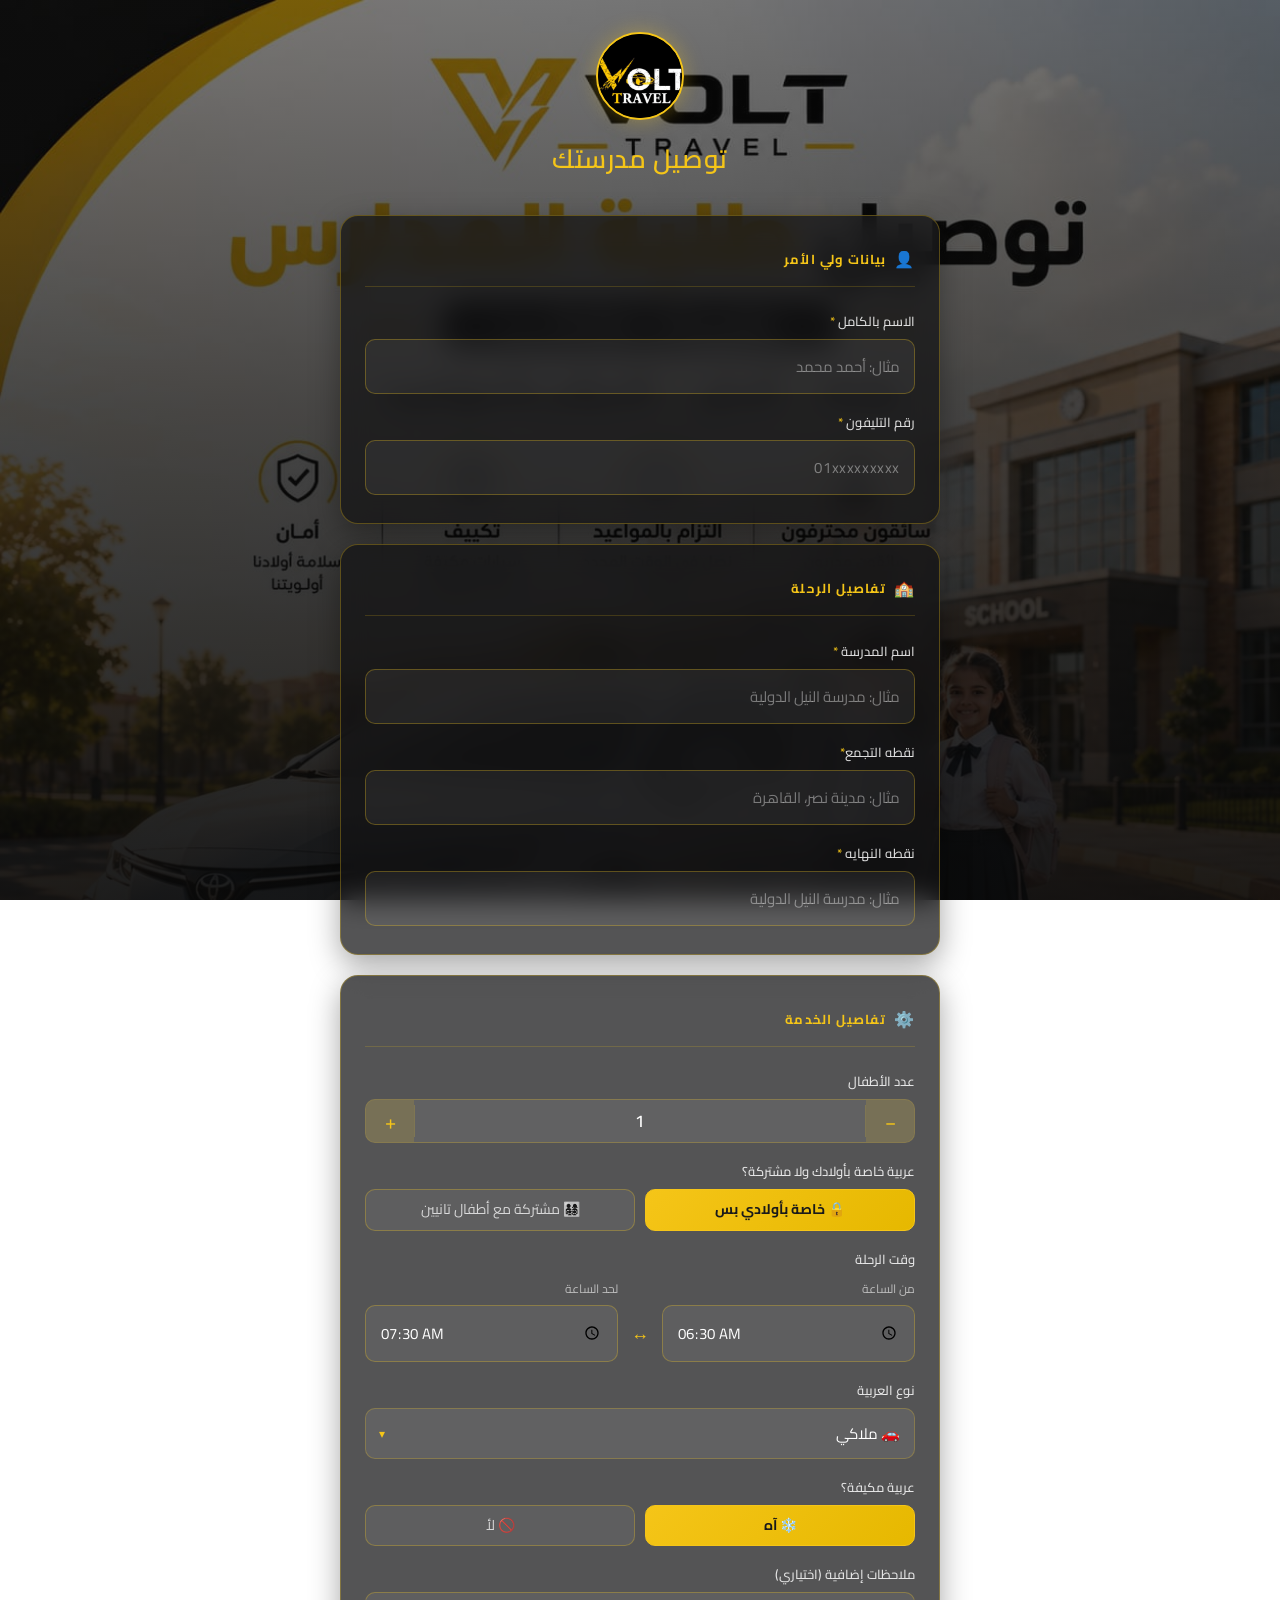
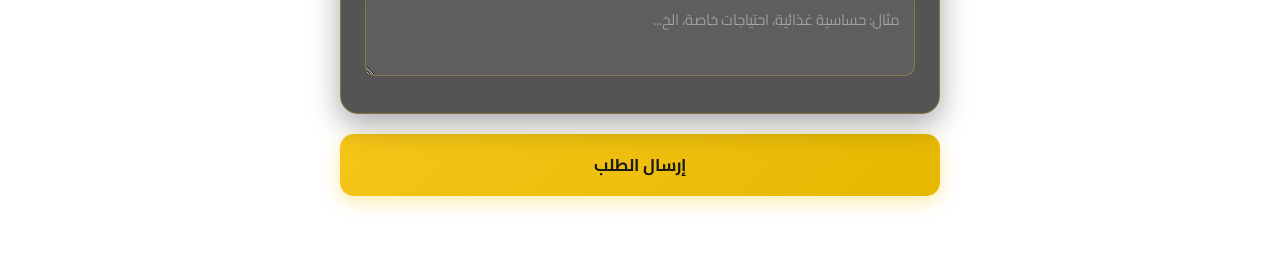
<file: index.html>
<!DOCTYPE html>
<html lang="ar" dir="rtl">
<head>
  <!-- Open Graph -->
<meta property="og:title" content="Volt Travel - حجز توصيل مدارس">
<meta property="og:description" content="احجز توصيل أولادك للمدرسة دلوقتي، هنتواصل معاك لتأكيد السعر">
<meta property="og:image" content="https://h-car-sooty.vercel.app/phato/bg.jpg">
<meta property="og:url" content="https://h-car-sooty.vercel.app">
<meta property="og:type" content="website">
  <meta charset="UTF-8">
  <meta name="viewport" content="width=device-width, initial-scale=1.0">
  <title>Volt Travel - توصيل مدارس</title>
  <meta name="theme-color" content="#0a0a0a">
  <link rel="icon" type="image/png" href="phato/logo.png">
  <link rel="apple-touch-icon" href="phato/logo.png">
  <link href="https://fonts.googleapis.com/css2?family=Cairo:wght@400;500;600;700&display=swap" rel="stylesheet">
  <link rel="stylesheet" href="style.css">
</head>
<body>
  <div class="wrap">
    <div class="header">
      <div class="logo-circle">
     <img src="phato/Screenshot 2026-06-03 at 7.09.48 PM.png" alt="Volt Travel">
      </div>
      <h1>توصيل مدرستك</h1>
 
    </div>

    <div id="form-area">

      <div class="card">
        <div class="section-title"><span>👤</span> بيانات ولي الأمر</div>
        <div class="field">
          <label for="name">الاسم بالكامل <span style="color:#f5c518">*</span></label>
          <input type="text" id="name" placeholder="مثال: أحمد محمد">
          <div class="err-msg" id="err-name">من فضلك اكتب اسمك</div>
        </div>
        <div class="field">
          <label for="phone">رقم التليفون <span style="color:#f5c518">*</span></label>
          <input type="tel" id="phone" placeholder="01xxxxxxxxx" inputmode="numeric" maxlength="11" dir="ltr">
          <div class="err-msg" id="err-phone">من فضلك اكتب رقم صحيح (01xxxxxxxxx)</div>
        </div>
      </div>

      <div class="card">
        <div class="section-title"><span>🏫</span> تفاصيل الرحلة</div>
        <div class="field">
          <label for="school">اسم المدرسة <span style="color:#f5c518">*</span></label>
          <input type="text" id="school" placeholder="مثال: مدرسة النيل الدولية">
          <div class="err-msg" id="err-school">من فضلك اكتب اسم المدرسة</div>
        </div>
        <div class="field">
          <label for="from">نقطه التجمع<span style="color:#f5c518">*</span></label>
          <input type="text" id="from" placeholder="مثال: مدينة نصر، القاهرة">
          <div class="err-msg" id="err-from">من فضلك اكتب نقطة البداية</div>
        </div>
        <div class="field">
          <label for="to">نقطه النهايه <span style="color:#f5c518">*</span></label>
          <input type="text" id="to" placeholder="مثال: مدرسة النيل الدولية">
          <div class="err-msg" id="err-to">من فضلك اكتب نقطة النهاية</div>
        </div>
      </div>

      <div class="card">
        <div class="section-title"><span>⚙️</span> تفاصيل الخدمة</div>

        <div class="field">
          <label>عدد الأطفال</label>
          <div class="count-ctrl">
            <button class="count-btn" onclick="change('kids', -1)" type="button" aria-label="تقليل عدد الأطفال">−</button>
            <span class="count-val" id="kids-val">1</span>
            <button class="count-btn" onclick="change('kids', 1)" type="button" aria-label="زيادة عدد الأطفال">+</button>
          </div>
        </div>

        <div class="field">
          <label>عربية خاصة بأولادك ولا مشتركة؟</label>
          <div class="toggle-group">
            <button class="toggle-btn active" id="share-private" onclick="setShare(true)" type="button">🔒 خاصة بأولادي بس</button>
            <button class="toggle-btn" id="share-shared" onclick="setShare(false)" type="button">👨‍👩‍👧‍👦 مشتركة مع أطفال تانيين</button>
          </div>
        </div>

        <div class="field">
          <label>وقت الرحلة</label>
          <div class="time-row">
            <div>
              <div class="time-label">من الساعة</div>
              <input type="time" id="time-from" value="06:30">
            </div>
            <div class="time-sep">↔</div>
            <div>
              <div class="time-label">لحد الساعة</div>
              <input type="time" id="time-to" value="07:30">
            </div>
          </div>
          <div class="err-msg" id="err-time">وقت النهاية لازم يكون بعد وقت البداية</div>
        </div>

        <!-- نوع العربية -->
        <div class="field">
          <label for="car-type">نوع العربية</label>
          <div class="select-wrap">
            <select id="car-type">
              <option value="ملاكي">🚗 ملاكي</option>
            </select>
            <span class="select-arrow">▾</span>
          </div>
        </div>

        <!-- المكيف -->
        <div class="field">
          <label>عربية مكيفة؟</label>
          <div class="toggle-group">
            <button class="toggle-btn active" id="ac-yes" onclick="setAC(true)" type="button">❄️ آه</button>
            <button class="toggle-btn" id="ac-no" onclick="setAC(false)" type="button">🚫 لأ</button>
          </div>
        </div>

        <div class="field">
          <label for="notes">ملاحظات إضافية (اختياري)</label>
          <textarea id="notes" placeholder="مثال: حساسية غذائية، احتياجات خاصة، الخ..."></textarea>
        </div>
      </div>

      <button class="submit-btn" id="submit-btn" onclick="submitForm()" type="button">
        إرسال الطلب
      </button>

    </div>

    <div class="success-box" id="success-box">
      <div class="success-icon">✅</div>
      <h2>تم إرسال طلبك!</h2>
      <p>استلمنا بياناتك وهنتواصل معاك لتأكيد السعر 🚗</p>
      <button class="reset-btn" onclick="resetForm()">إرسال طلب جديد</button>
    </div>

  </div>

  <script src="script.js"></script>
</body>
</html>
</file>
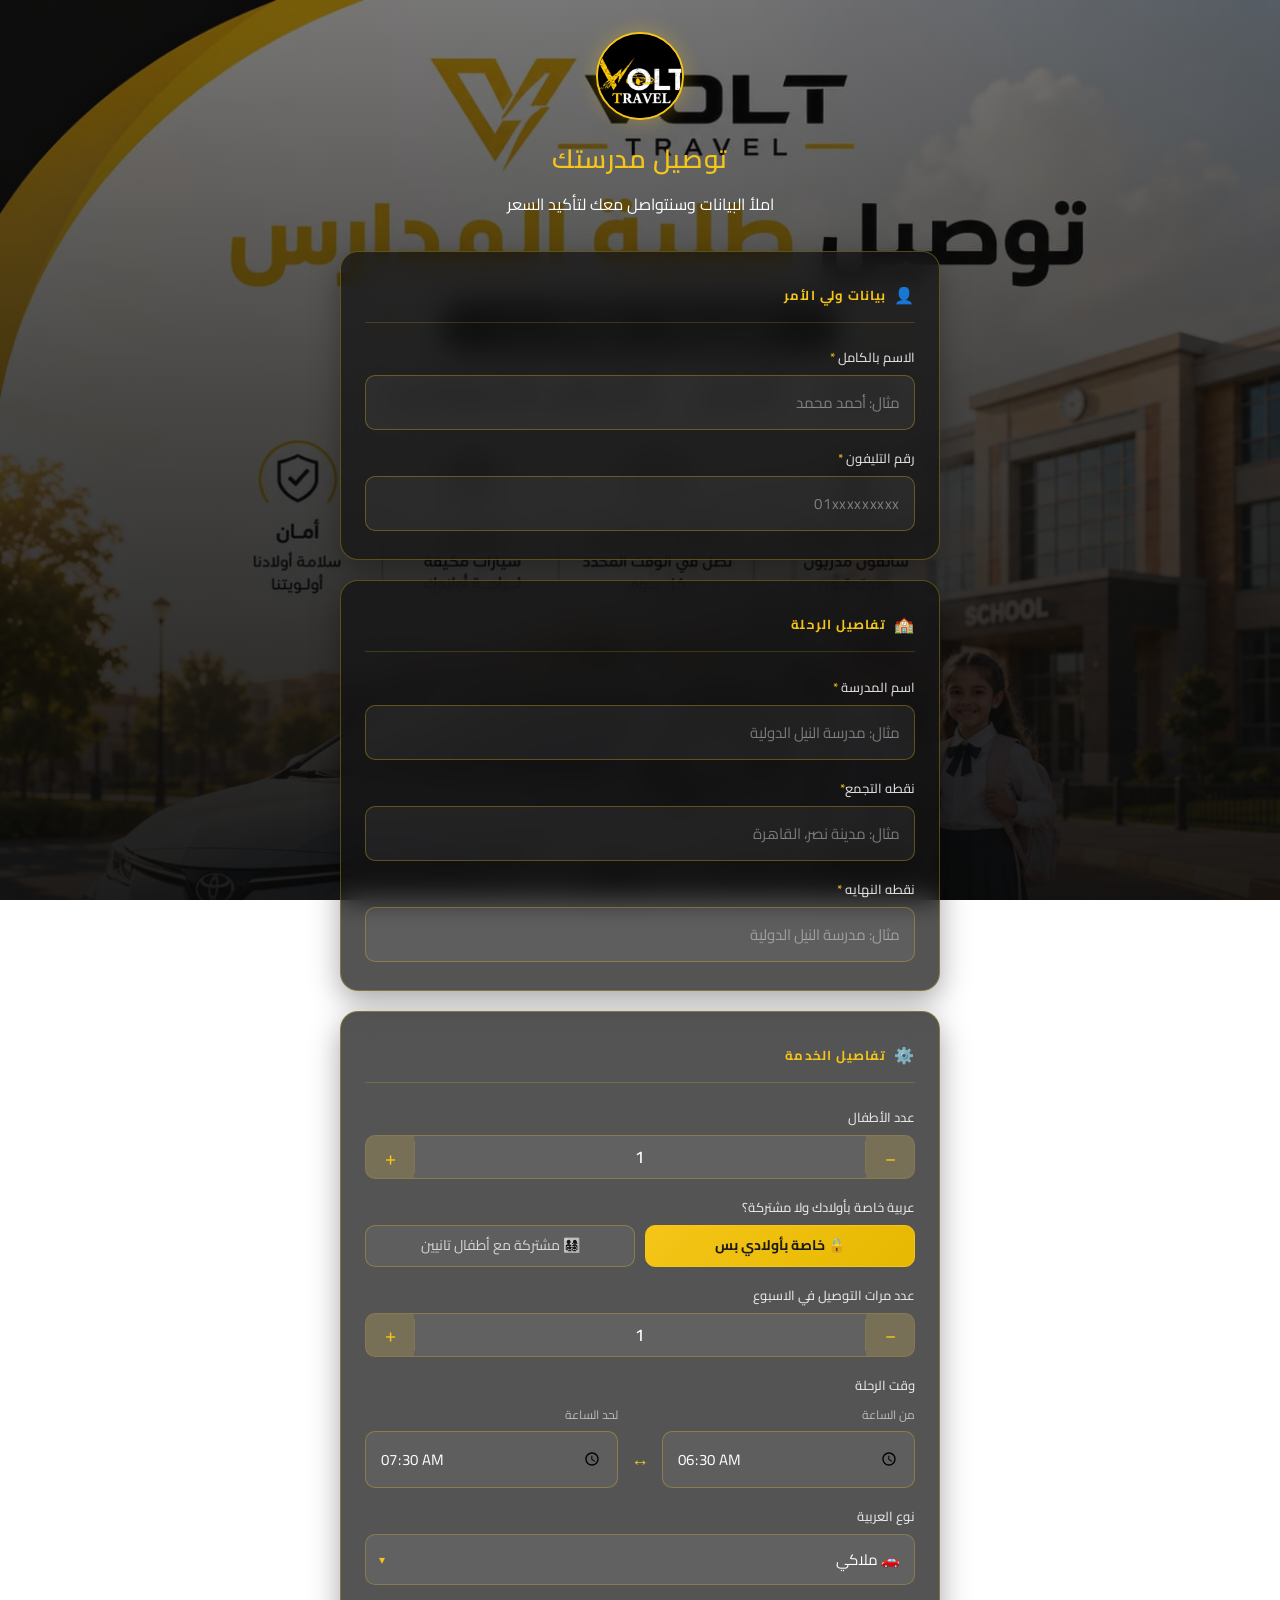
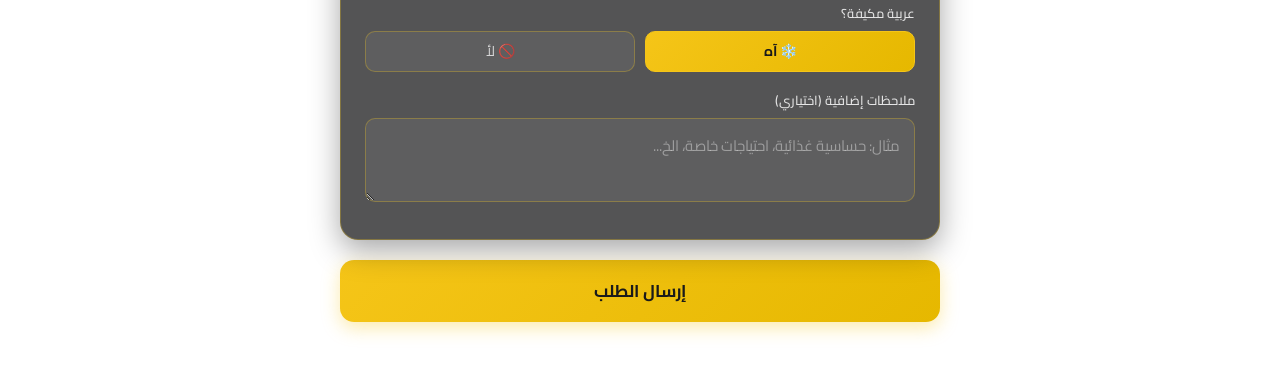
<file: index (1).html>
<!DOCTYPE html>
<html lang="ar" dir="rtl">
<head>
  <!-- Open Graph -->
<meta property="og:title" content="Volt Travel - حجز توصيل مدارس">
<meta property="og:description" content="احجز توصيل أولادك للمدرسة دلوقتي، هنتواصل معاك لتأكيد السعر">
<meta property="og:image" content="https://h-car-sooty.vercel.app/phato/bg.jpg">
<meta property="og:url" content="https://h-car-sooty.vercel.app">
<meta property="og:type" content="website">
  <meta charset="UTF-8">
  <meta name="viewport" content="width=device-width, initial-scale=1.0">
  <title>Volt Travel - توصيل مدارس</title>
  <meta name="theme-color" content="#0a0a0a">
  <link rel="icon" type="image/png" href="phato/logo.png">
  <link rel="apple-touch-icon" href="phato/logo.png">
  <link href="https://fonts.googleapis.com/css2?family=Cairo:wght@400;500;600;700&display=swap" rel="stylesheet">
  <link rel="stylesheet" href="style.css">
</head>
<body>
  <div class="wrap">
    <div class="header">
      <div class="logo-circle">
     <img src="phato/Screenshot 2026-06-03 at 7.09.48 PM.png" alt="Volt Travel">
      </div>
      <h1>توصيل مدرستك</h1>
      <p class="sub">املأ البيانات وسنتواصل معك لتأكيد السعر</p>
    </div>

    <div id="form-area">

      <div class="card">
        <div class="section-title"><span>👤</span> بيانات ولي الأمر</div>
        <div class="field">
          <label for="name">الاسم بالكامل <span style="color:#f5c518">*</span></label>
          <input type="text" id="name" placeholder="مثال: أحمد محمد">
          <div class="err-msg" id="err-name">من فضلك اكتب اسمك</div>
        </div>
        <div class="field">
          <label for="phone">رقم التليفون <span style="color:#f5c518">*</span></label>
          <input type="tel" id="phone" placeholder="01xxxxxxxxx" inputmode="numeric" maxlength="11" dir="ltr">
          <div class="err-msg" id="err-phone">من فضلك اكتب رقم صحيح (01xxxxxxxxx)</div>
        </div>
      </div>

      <div class="card">
        <div class="section-title"><span>🏫</span> تفاصيل الرحلة</div>
        <div class="field">
          <label for="school">اسم المدرسة <span style="color:#f5c518">*</span></label>
          <input type="text" id="school" placeholder="مثال: مدرسة النيل الدولية">
          <div class="err-msg" id="err-school">من فضلك اكتب اسم المدرسة</div>
        </div>
        <div class="field">
          <label for="from">نقطه التجمع<span style="color:#f5c518">*</span></label>
          <input type="text" id="from" placeholder="مثال: مدينة نصر، القاهرة">
          <div class="err-msg" id="err-from">من فضلك اكتب نقطة البداية</div>
        </div>
        <div class="field">
          <label for="to">نقطه النهايه <span style="color:#f5c518">*</span></label>
          <input type="text" id="to" placeholder="مثال: مدرسة النيل الدولية">
          <div class="err-msg" id="err-to">من فضلك اكتب نقطة النهاية</div>
        </div>
      </div>

      <div class="card">
        <div class="section-title"><span>⚙️</span> تفاصيل الخدمة</div>

        <div class="field">
          <label>عدد الأطفال</label>
          <div class="count-ctrl">
            <button class="count-btn" onclick="change('kids', -1)" type="button" aria-label="تقليل عدد الأطفال">−</button>
            <span class="count-val" id="kids-val">1</span>
            <button class="count-btn" onclick="change('kids', 1)" type="button" aria-label="زيادة عدد الأطفال">+</button>
          </div>
        </div>

        <div class="field">
          <label>عربية خاصة بأولادك ولا مشتركة؟</label>
          <div class="toggle-group">
            <button class="toggle-btn active" id="share-private" onclick="setShare(true)" type="button">🔒 خاصة بأولادي بس</button>
            <button class="toggle-btn" id="share-shared" onclick="setShare(false)" type="button">👨‍👩‍👧‍👦 مشتركة مع أطفال تانيين</button>
          </div>
        </div>

        <div class="field">
          <label>عدد مرات التوصيل في الاسبوع</label>
          <div class="count-ctrl">
            <button class="count-btn" onclick="change('times', -1)" type="button" aria-label="تقليل عدد مرات التوصيل">−</button>
            <span class="count-val" id="times-val">1</span>
            <button class="count-btn" onclick="change('times', 1)" type="button" aria-label="زيادة عدد مرات التوصيل">+</button>
          </div>
        </div>

        <div class="field">
          <label>وقت الرحلة</label>
          <div class="time-row">
            <div>
              <div class="time-label">من الساعة</div>
              <input type="time" id="time-from" value="06:30">
            </div>
            <div class="time-sep">↔</div>
            <div>
              <div class="time-label">لحد الساعة</div>
              <input type="time" id="time-to" value="07:30">
            </div>
          </div>
          <div class="err-msg" id="err-time">وقت النهاية لازم يكون بعد وقت البداية</div>
        </div>

        <!-- نوع العربية -->
        <div class="field">
          <label for="car-type">نوع العربية</label>
          <div class="select-wrap">
            <select id="car-type" onchange="onCarTypeChange()">
              <option value="ملاكي">🚗 ملاكي</option>
              <option value="ميكروباص">🚐 ميكروباص</option>
            </select>
            <span class="select-arrow">▾</span>
          </div>
        </div>

        <!-- المكيف -->
        <div class="field">
          <label>عربية مكيفة؟</label>
          <div class="toggle-group">
            <button class="toggle-btn active" id="ac-yes" onclick="setAC(true)" type="button">❄️ آه</button>
            <button class="toggle-btn" id="ac-no" onclick="setAC(false)" type="button">🚫 لأ</button>
          </div>
        </div>

        <div class="field">
          <label for="notes">ملاحظات إضافية (اختياري)</label>
          <textarea id="notes" placeholder="مثال: حساسية غذائية، احتياجات خاصة، الخ..."></textarea>
        </div>
      </div>

      <button class="submit-btn" id="submit-btn" onclick="submitForm()" type="button">
        إرسال الطلب
      </button>

    </div>

    <div class="success-box" id="success-box">
      <div class="success-icon">✅</div>
      <h2>تم إرسال طلبك!</h2>
      <p>استلمنا بياناتك وهنتواصل معاك لتأكيد السعر 🚗</p>
      <button class="reset-btn" onclick="resetForm()">إرسال طلب جديد</button>
    </div>

  </div>

  <script src="script.js"></script>
</body>
</html>
</file>
<file: style.css>
*, *::before, *::after {
  box-sizing: border-box;
  margin: 0;
  padding: 0;
}

body {
  font-family: 'Cairo', sans-serif;
  background-image:
    linear-gradient(180deg, rgba(10,10,10,0.55) 0%, rgba(10,10,10,0.75) 45%, rgba(10,10,10,0.92) 100%),
    url('phato/WhatsApp\ Image\ 2026-07-08\ at\ 07.18.08.jpeg');
  background-size: cover;
  background-position: center top;
  background-attachment: fixed;
  color: #fff;
  min-height: 100vh;
  padding: 2rem 1rem 4rem;
}

@media (max-width: 768px) {
  body {
    background-attachment: scroll;
  }
}

.wrap {
  max-width: 600px;
  margin: 0 auto;
}

.header {
  text-align: center;
  margin-bottom: 2rem;
}

.logo-circle {
  width: 88px;
  height: 88px;
  border-radius: 50%;
  overflow: hidden;
  margin: 0 auto 14px;
  background: #000;
  border: 2px solid #f5c518;
  display: flex;
  align-items: center;
  justify-content: center;
  box-shadow: 0 0 20px rgba(245, 197, 24, 0.35);
}
.logo-circle img {
  width: 100%;
  height: 100%;
  object-fit: cover;
  border-radius: 50%;
}

h1 {
  font-size: 26px;
  font-weight: 600;
  color: #f5c518;
  margin-bottom: 6px;
  letter-spacing: 0.02em;
}

.card {
  background: rgba(18, 18, 20, 0.72);
  backdrop-filter: blur(14px);
  -webkit-backdrop-filter: blur(14px);
  border: 1px solid rgba(245, 197, 24, 0.3);
  border-radius: 18px;
  padding: 1.75rem 1.5rem;
  margin-bottom: 1.25rem;
  box-shadow: 0 10px 30px rgba(0,0,0,0.35);
}

.section-title {
  font-size: 13px;
  font-weight: 700;
  color: #f5c518;
  text-transform: uppercase;
  letter-spacing: 0.08em;
  margin-bottom: 1.4rem;
  padding-bottom: 0.75rem;
  border-bottom: 1px solid rgba(245, 197, 24, 0.18);
  display: flex;
  align-items: center;
  gap: 8px;
}

.section-title span {
  font-size: 16px;
}

.field {
  margin-bottom: 1rem;
}

.field:last-child {
  margin-bottom: 0;
}

label {
  display: block;
  font-size: 13px;
  color: rgba(255,255,255,0.85);
  margin-bottom: 6px;
  font-weight: 500;
}

input[type="text"],
input[type="tel"],
input[type="time"],
textarea {
  width: 100%;
  font-family: 'Cairo', sans-serif;
  font-size: 15px;
  padding: 12px 14px;
  border: 1px solid rgba(245, 197, 24, 0.3);
  border-radius: 10px;
  background: rgba(255,255,255,0.06);
  color: #fff;
  outline: none;
  transition: border-color 0.2s, box-shadow 0.2s, background 0.2s;
  appearance: none;
}

input[type="tel"]#phone {
  text-align: right;
  letter-spacing: 0.04em;
}

input[type="text"]::placeholder,
input[type="tel"]::placeholder,
textarea::placeholder {
  color: rgba(255,255,255,0.4);
}

input[type="text"]:focus,
input[type="tel"]:focus,
input[type="time"]:focus,
textarea:focus {
  border-color: #f5c518;
  box-shadow: 0 0 0 3px rgba(245, 197, 24, 0.2);
  background: rgba(255,255,255,0.12);
}

input.error {
  border-color: #E24B4A !important;
  box-shadow: 0 0 0 3px rgba(226, 75, 74, 0.2) !important;
}

textarea {
  resize: vertical;
  min-height: 80px;
}

.err-msg {
  font-size: 12px;
  color: #ff6b6b;
  margin-top: 5px;
  display: none;
}

.count-ctrl {
  display: flex;
  align-items: center;
  border: 1px solid rgba(245, 197, 24, 0.25);
  border-radius: 10px;
  overflow: hidden;
  height: 44px;
  background: rgba(255,255,255,0.08);
}

.count-btn {
  background: rgba(245, 197, 24, 0.15);
  border: none;
  width: 48px;
  height: 44px;
  font-size: 20px;
  cursor: pointer;
  color: #f5c518;
  flex-shrink: 0;
  transition: background 0.15s;
  font-family: 'Cairo', sans-serif;
}

.count-btn:hover { background: rgba(245, 197, 24, 0.3); }
.count-btn:active { background: rgba(245, 197, 24, 0.4); }

.count-val {
  flex: 1;
  text-align: center;
  font-size: 17px;
  font-weight: 600;
  color: #fff;
  border-right: 1px solid rgba(245, 197, 24, 0.2);
  border-left: 1px solid rgba(245, 197, 24, 0.2);
}

.time-row {
  display: grid;
  grid-template-columns: 1fr 28px 1fr;
  gap: 8px;
  align-items: end;
}

.time-sep {
  text-align: center;
  font-size: 18px;
  color: #f5c518;
  padding-bottom: 10px;
}

.time-label {
  font-size: 12px;
  color: rgba(255,255,255,0.6);
  margin-bottom: 5px;
}

.submit-btn {
  width: 100%;
  padding: 15px;
  background: linear-gradient(135deg, #f5c518, #e6b800);
  color: #1a1a1a;
  border: none;
  border-radius: 14px;
  font-size: 17px;
  font-weight: 700;
  cursor: pointer;
  display: flex;
  align-items: center;
  justify-content: center;
  gap: 10px;
  margin-top: 1.25rem;
  font-family: 'Cairo', sans-serif;
  transition: filter 0.2s, transform 0.1s;
  box-shadow: 0 6px 18px rgba(245, 197, 24, 0.35);
}

.submit-btn:hover { filter: brightness(1.08); }
.submit-btn:active { transform: scale(0.98); }
.submit-btn:disabled {
  background: rgba(255,255,255,0.3);
  color: rgba(255,255,255,0.6);
  cursor: not-allowed;
  transform: none;
  box-shadow: none;
}

.success-box {
  display: none;
  text-align: center;
  padding: 3rem 1rem;
  background: rgba(0,0,0,0.6);
  backdrop-filter: blur(12px);
  -webkit-backdrop-filter: blur(12px);
  border: 1px solid rgba(245, 197, 24, 0.3);
  border-radius: 16px;
}

.success-icon {
  font-size: 64px;
  margin-bottom: 1rem;
}

.success-box h2 {
  font-size: 22px;
  font-weight: 600;
  color: #f5c518;
  margin-bottom: 8px;
}

.success-box p {
  color: rgba(255,255,255,0.8);
  font-size: 15px;
  line-height: 1.7;
}

.reset-btn {
  margin-top: 1.5rem;
  padding: 10px 24px;
  background: rgba(245, 197, 24, 0.15);
  border: 1px solid rgba(245, 197, 24, 0.35);
  border-radius: 10px;
  font-size: 14px;
  font-family: 'Cairo', sans-serif;
  cursor: pointer;
  color: #f5c518;
  font-weight: 600;
  transition: background 0.15s;
}

.reset-btn:hover { background: rgba(245, 197, 24, 0.28); }

@media (max-width: 480px) {
  body { padding: 1rem 0.75rem 3rem; }
  .card { padding: 1.25rem; }
}

.select-wrap {
  position: relative;
}

.select-wrap select {
  width: 100%;
  font-family: 'Cairo', sans-serif;
  font-size: 15px;
  padding: 10px 14px;
  border: 1px solid rgba(245, 197, 24, 0.25);
  border-radius: 10px;
  background: rgba(255,255,255,0.08);
  color: #fff;
  outline: none;
  appearance: none;
  cursor: pointer;
  transition: border-color 0.2s, box-shadow 0.2s;
}

.select-wrap select option {
  background: #1a1a1a;
  color: #fff;
}

.select-wrap select:focus {
  border-color: #f5c518;
  box-shadow: 0 0 0 3px rgba(245, 197, 24, 0.2);
}

.select-arrow {
  position: absolute;
  left: 14px;
  top: 50%;
  transform: translateY(-50%);
  color: #f5c518;
  pointer-events: none;
  font-size: 12px;
}

.toggle-group {
  display: flex;
  gap: 10px;
  flex-wrap: wrap;
}

.toggle-btn {
  flex: 1;
  min-width: 130px;
  padding: 10px 8px;
  border: 1px solid rgba(245, 197, 24, 0.3);
  border-radius: 10px;
  background: rgba(255,255,255,0.06);
  font-family: 'Cairo', sans-serif;
  font-size: 14px;
  line-height: 1.4;
  cursor: pointer;
  color: rgba(255,255,255,0.75);
  transition: all 0.2s;
}

.toggle-btn.active {
  background: linear-gradient(135deg, #f5c518, #e6b800);
  color: #1a1a1a;
  border-color: #f5c518;
  font-weight: 700;
}

.toggle-btn:hover:not(.active) {
  background: rgba(245, 197, 24, 0.15);
}
</file>
